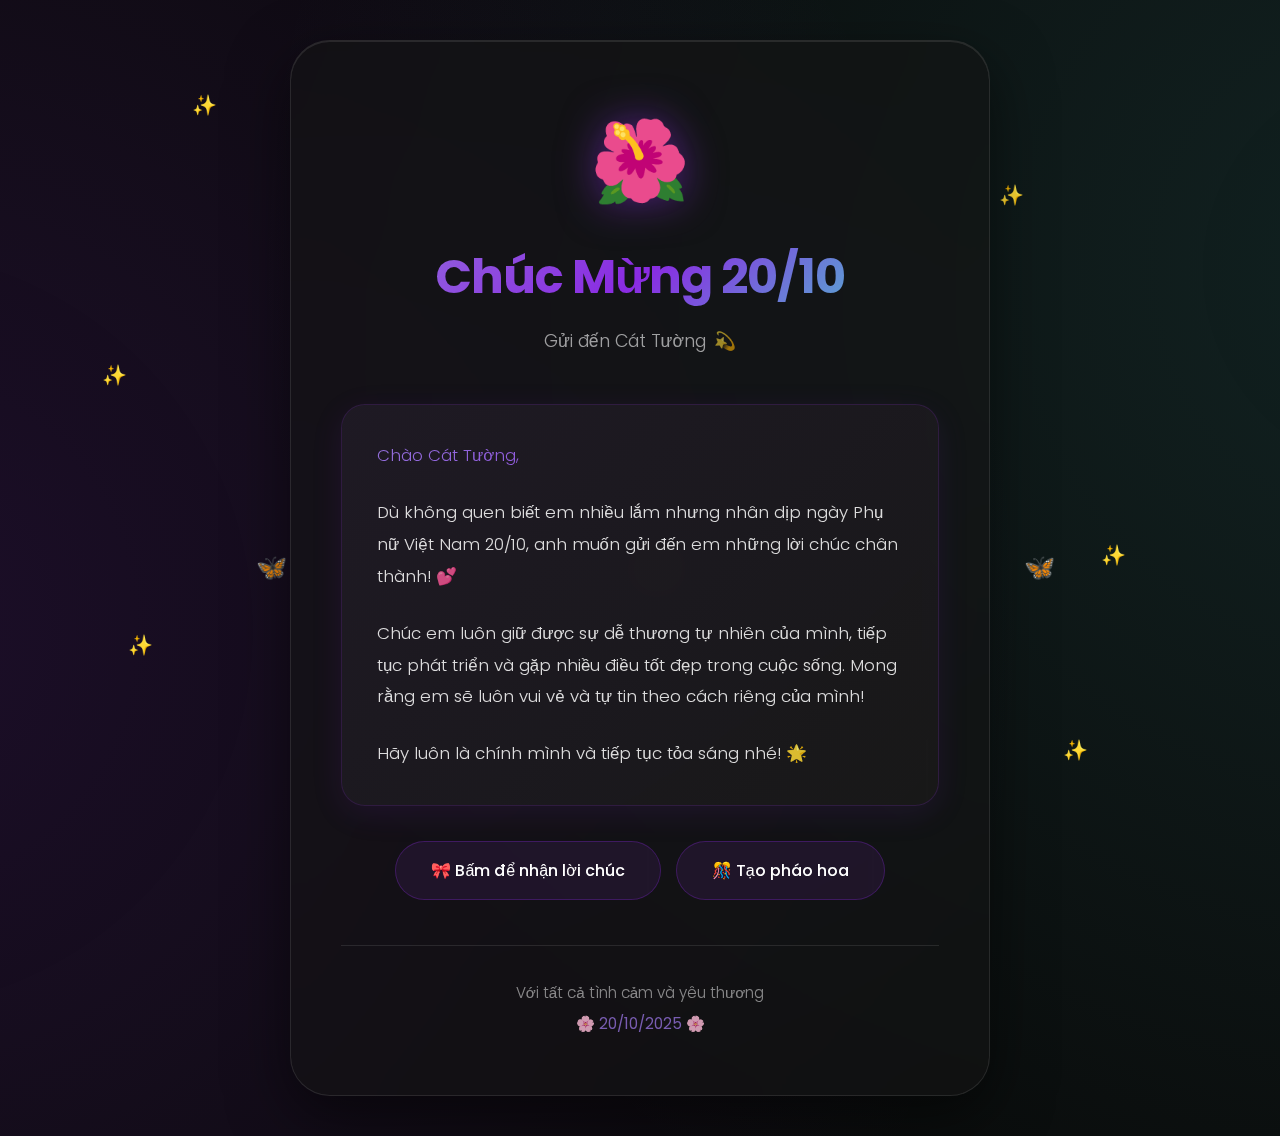
<file: cattuong.html>
<!DOCTYPE html>
<html lang="vi">
<head>
    <meta charset="UTF-8">
    <meta name="viewport" content="width=device-width, initial-scale=1.0">
    <title>Chúc mừng 20/10 - Cát Tường 🌺</title>
    <link rel="preconnect" href="https://fonts.googleapis.com">
    <link rel="preconnect" href="https://fonts.gstatic.com" crossorigin>
    <link href="https://fonts.googleapis.com/css2?family=Poppins:wght@300;400;500;600;700&display=swap" rel="stylesheet">
    <style>
        * {
            margin: 0;
            padding: 0;
            box-sizing: border-box;
        }

        html {
            -ms-overflow-style: none;
            scrollbar-width: none;
        }

        html::-webkit-scrollbar {
            display: none;
        }

        body {
            font-family: 'Poppins', sans-serif;
            background: #0a0a0a;
            min-height: 100vh;
            display: flex;
            justify-content: center;
            align-items: center;
            padding: 40px 20px;
            position: relative;
            overflow-x: hidden;
            -ms-overflow-style: none;
            scrollbar-width: none;
        }

        body::-webkit-scrollbar {
            display: none;
        }

        /* Ambient gradient background with purple/cyan tones */
        body::before {
            content: '';
            position: fixed;
            top: -50%;
            left: -50%;
            width: 200%;
            height: 200%;
            background: radial-gradient(circle at 20% 60%, rgba(138, 43, 226, 0.15) 0%, transparent 50%),
                        radial-gradient(circle at 80% 40%, rgba(72, 209, 204, 0.12) 0%, transparent 50%);
            animation: ambientMove 25s ease-in-out infinite;
            z-index: 0;
        }

        @keyframes ambientMove {
            0%, 100% { transform: translate(0, 0) rotate(0deg); }
            50% { transform: translate(-3%, 3%) rotate(5deg); }
        }

        /* Floating stars/sparkles */
        .star {
            position: fixed;
            font-size: 20px;
            pointer-events: none;
            z-index: 1;
            animation: twinkle 3s ease-in-out infinite;
        }

        @keyframes twinkle {
            0%, 100% { opacity: 0.3; transform: scale(1); }
            50% { opacity: 1; transform: scale(1.2); }
        }

        .container {
            position: relative;
            z-index: 10;
            max-width: 700px;
            width: 100%;
            background: rgba(20, 20, 20, 0.6);
            backdrop-filter: blur(20px);
            border-radius: 40px;
            border: 1px solid rgba(255, 255, 255, 0.1);
            padding: 60px 50px;
            box-shadow: 0 20px 60px rgba(0, 0, 0, 0.5),
                        inset 0 1px 0 rgba(255, 255, 255, 0.1);
            animation: fadeInScale 0.8s ease-out;
        }

        @keyframes fadeInScale {
            from {
                opacity: 0;
                transform: scale(0.95) translateY(20px);
            }
            to {
                opacity: 1;
                transform: scale(1) translateY(0);
            }
        }

        .header {
            text-align: center;
            margin-bottom: 50px;
        }

        .icon {
            font-size: 80px;
            margin-bottom: 20px;
            display: inline-block;
            animation: floatIcon 3s ease-in-out infinite;
            filter: drop-shadow(0 0 20px rgba(138, 43, 226, 0.5));
        }

        @keyframes floatIcon {
            0%, 100% { transform: translateY(0px) rotate(0deg); }
            50% { transform: translateY(-15px) rotate(5deg); }
        }

        h1 {
            font-size: 3em;
            font-weight: 700;
            background: linear-gradient(135deg, #9370db 0%, #8a2be2 50%, #48d1cc 100%);
            -webkit-background-clip: text;
            -webkit-text-fill-color: transparent;
            background-clip: text;
            margin-bottom: 15px;
            letter-spacing: -1px;
        }

        .subtitle {
            color: rgba(255, 255, 255, 0.6);
            font-size: 1.1em;
            font-weight: 300;
            display: flex;
            align-items: center;
            justify-content: center;
            gap: 8px;
        }

        .sparkle {
            display: inline-block;
            animation: sparkleRotate 2s linear infinite;
        }

        @keyframes sparkleRotate {
            from { transform: rotate(0deg) scale(1); }
            50% { transform: rotate(180deg) scale(1.2); }
            to { transform: rotate(360deg) scale(1); }
        }

        .message-card {
            background: rgba(30, 30, 30, 0.5);
            backdrop-filter: blur(10px);
            border-radius: 24px;
            padding: 35px;
            margin: 30px 0;
            border: 1px solid rgba(138, 43, 226, 0.2);
            box-shadow: 0 8px 32px rgba(138, 43, 226, 0.1);
            position: relative;
            overflow: hidden;
        }

        .message-card::before {
            content: '';
            position: absolute;
            top: 0;
            left: 0;
            width: 100%;
            height: 100%;
            background: linear-gradient(135deg, rgba(138, 43, 226, 0.05) 0%, transparent 100%);
            pointer-events: none;
        }

        .message-card p {
            color: rgba(255, 255, 255, 0.85);
            line-height: 1.9;
            font-size: 1.05em;
            font-weight: 300;
            position: relative;
        }

        .greeting {
            font-weight: 500;
            background: linear-gradient(135deg, #9370db, #8a2be2);
            -webkit-background-clip: text;
            -webkit-text-fill-color: transparent;
            background-clip: text;
        }

        .button-group {
            display: flex;
            gap: 15px;
            justify-content: center;
            flex-wrap: wrap;
            margin: 35px 0;
        }

        .glass-button {
            position: relative;
            background: rgba(138, 43, 226, 0.1);
            backdrop-filter: blur(10px);
            border: 1px solid rgba(138, 43, 226, 0.3);
            color: #fff;
            padding: 16px 35px;
            font-size: 1em;
            font-weight: 500;
            border-radius: 50px;
            cursor: pointer;
            transition: all 0.3s cubic-bezier(0.4, 0, 0.2, 1);
            overflow: hidden;
            font-family: 'Poppins', sans-serif;
        }

        .glass-button::before {
            content: '';
            position: absolute;
            top: 50%;
            left: 50%;
            width: 0;
            height: 0;
            background: radial-gradient(circle, rgba(138, 43, 226, 0.3) 0%, transparent 70%);
            transform: translate(-50%, -50%);
            transition: width 0.6s, height 0.6s;
            border-radius: 50%;
        }

        .glass-button:hover {
            transform: translateY(-3px);
            box-shadow: 0 10px 30px rgba(138, 43, 226, 0.3);
            border-color: rgba(138, 43, 226, 0.5);
            background: rgba(138, 43, 226, 0.15);
        }

        .glass-button:hover::before {
            width: 300px;
            height: 300px;
        }

        .glass-button:active {
            transform: translateY(-1px);
        }

        .hidden-card {
            display: none;
            background: rgba(72, 209, 204, 0.1);
            backdrop-filter: blur(10px);
            border: 1px solid rgba(72, 209, 204, 0.3);
            border-radius: 20px;
            padding: 30px;
            margin: 25px 0;
            animation: revealCard 0.5s ease-out;
            color: rgba(255, 255, 255, 0.9);
            font-weight: 400;
            line-height: 1.8;
            box-shadow: 0 8px 32px rgba(72, 209, 204, 0.2);
        }

        @keyframes revealCard {
            from {
                opacity: 0;
                transform: translateY(20px) scale(0.95);
            }
            to {
                opacity: 1;
                transform: translateY(0) scale(1);
            }
        }

        .signature {
            text-align: center;
            margin-top: 45px;
            padding-top: 35px;
            border-top: 1px solid rgba(255, 255, 255, 0.1);
            color: rgba(255, 255, 255, 0.5);
            font-size: 0.95em;
            font-weight: 300;
        }

        .date {
            color: rgba(147, 112, 219, 0.8);
            font-weight: 400;
            margin-top: 8px;
        }

        /* Confetti animation */
        .confetti-item {
            position: fixed;
            pointer-events: none;
            z-index: 1000;
            animation: confettiFall 4s linear forwards;
        }

        @keyframes confettiFall {
            to {
                transform: translateY(100vh) rotate(720deg);
                opacity: 0;
            }
        }

        /* Butterfly flutter */
        .butterfly {
            position: fixed;
            font-size: 25px;
            pointer-events: none;
            z-index: 1;
            animation: flutter 15s ease-in-out infinite;
        }

        @keyframes flutter {
            0%, 100% {
                transform: translate(0, 0) rotate(0deg);
                opacity: 0;
            }
            10%, 90% {
                opacity: 0.6;
            }
            50% {
                transform: translate(100px, -50px) rotate(180deg);
            }
        }

        @media (max-width: 768px) {
            .container {
                padding: 40px 30px;
            }

            h1 {
                font-size: 2.2em;
            }

            .icon {
                font-size: 60px;
            }
        }
    </style>
</head>
<body>
    <div class="container">
        <div class="header">
            <div class="icon">🌺</div>
            <h1>Chúc Mừng 20/10</h1>
            <div class="subtitle">
                Gửi đến Cát Tường <span class="sparkle">💫</span>
            </div>
        </div>

        <div class="message-card">
            <p class="greeting">Chào Cát Tường,</p>
            <br>
            <p>Dù không quen biết em nhiều lắm nhưng nhân dịp ngày Phụ nữ Việt Nam 20/10, anh muốn gửi đến em những lời chúc chân thành! 💕</p>
            <br>
            <p>Chúc em luôn giữ được sự dễ thương tự nhiên của mình, tiếp tục phát triển và gặp nhiều điều tốt đẹp trong cuộc sống. Mong rằng em sẽ luôn vui vẻ và tự tin theo cách riêng của mình!</p>
            <br>
            <p>Hãy luôn là chính mình và tiếp tục tỏa sáng nhé! 🌟</p>
        </div>

        <div class="button-group">
            <button class="glass-button" onclick="revealMessage()">
                🎀 Bấm để nhận lời chúc
            </button>
            <button class="glass-button" onclick="createConfetti()">
                🎊 Tạo pháo hoa
            </button>
        </div>

        <div id="hiddenMessage" class="hidden-card">
            💝 Và hơn hết, chúc em ngoài đạt được giải mong muốn trong cuộc thi HSGQG Tiếng Anh còn đậu được vào trường đại học mình mong muốn 🌈
        </div>

        <div class="signature">
            Với tất cả tình cảm và yêu thương
            <div class="date">🌸 20/10/2025 🌸</div>
        </div>
    </div>

    <script>
        // Create twinkling stars
        function createStars() {
            const starPositions = [
                { top: '10%', left: '15%', delay: 0 },
                { top: '20%', right: '20%', delay: 0.5 },
                { top: '70%', left: '10%', delay: 1 },
                { bottom: '15%', right: '15%', delay: 1.5 },
                { top: '40%', left: '8%', delay: 2 },
                { top: '60%', right: '12%', delay: 2.5 }
            ];

            starPositions.forEach(pos => {
                const star = document.createElement('div');
                star.className = 'star';
                star.textContent = '✨';
                Object.assign(star.style, pos);
                star.style.animationDelay = pos.delay + 's';
                document.body.appendChild(star);
            });
        }

        // Create butterflies
        function createButterflies() {
            const butterflies = ['🦋', '🦋', '🦋'];
            butterflies.forEach((butterfly, i) => {
                const elem = document.createElement('div');
                elem.className = 'butterfly';
                elem.textContent = butterfly;
                elem.style.left = (20 + i * 30) + '%';
                elem.style.animationDelay = (i * 5) + 's';
                document.body.appendChild(elem);
            });
        }

        function revealMessage() {
            const message = document.getElementById('hiddenMessage');
            if (message.style.display === 'none' || message.style.display === '') {
                message.style.display = 'block';
            } else {
                message.style.display = 'none';
            }
        }

        function createConfetti() {
            const items = ['🎉', '🎊', '✨', '💖', '💝', '🌟', '⭐', '🌈', '🦋', '🌺', '🌸', '💐'];
            const colors = ['#9370db', '#8a2be2', '#48d1cc', '#ff69b4', '#ffd700'];
            
            for (let i = 0; i < 50; i++) {
                setTimeout(() => {
                    const confetti = document.createElement('div');
                    confetti.className = 'confetti-item';
                    
                    if (Math.random() > 0.6) {
                        confetti.textContent = items[Math.floor(Math.random() * items.length)];
                        confetti.style.fontSize = (Math.random() * 15 + 20) + 'px';
                    } else {
                        confetti.style.width = '8px';
                        confetti.style.height = '8px';
                        confetti.style.background = colors[Math.floor(Math.random() * colors.length)];
                        confetti.style.borderRadius = '50%';
                    }
                    
                    confetti.style.left = Math.random() * 100 + 'vw';
                    confetti.style.top = '-50px';
                    
                    document.body.appendChild(confetti);
                    
                    setTimeout(() => confetti.remove(), 4000);
                }, i * 80);
            }
        }

        createStars();
        createButterflies();
    </script>
</body>
</html>
</file>
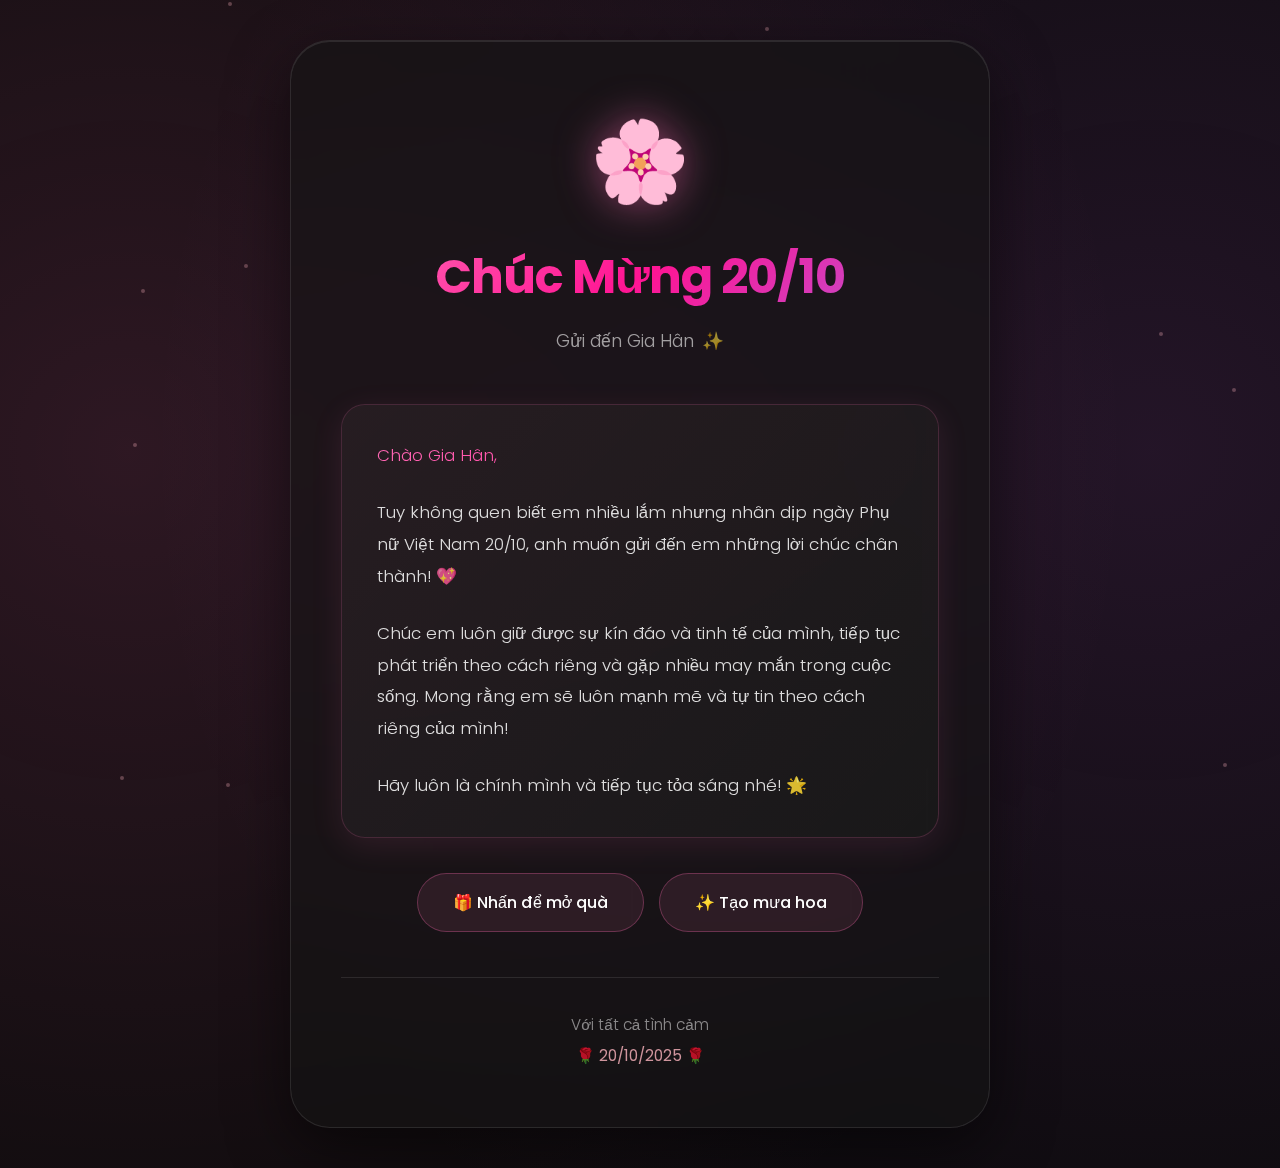
<file: giahan.html>
<!DOCTYPE html>
<html lang="vi">
<head>
    <meta charset="UTF-8">
    <meta name="viewport" content="width=device-width, initial-scale=1.0">
    <title>Chúc mừng 20/10 - Gia Hân 🌸</title>
    <link rel="preconnect" href="https://fonts.googleapis.com">
    <link rel="preconnect" href="https://fonts.gstatic.com" crossorigin>
    <link href="https://fonts.googleapis.com/css2?family=Poppins:wght@300;400;500;600;700&display=swap" rel="stylesheet">
    <style>
        * {
            margin: 0;
            padding: 0;
            box-sizing: border-box;
        }

        html {
            -ms-overflow-style: none;
            scrollbar-width: none;
        }

        html::-webkit-scrollbar {
            display: none;
        }

        body {
            font-family: 'Poppins', sans-serif;
            background: #0a0a0a;
            min-height: 100vh;
            display: flex;
            justify-content: center;
            align-items: center;
            padding: 40px 20px;
            position: relative;
            overflow-x: hidden;
            -ms-overflow-style: none;
            scrollbar-width: none;
        }

        body::-webkit-scrollbar {
            display: none;
        }

        /* Ambient gradient background */
        body::before {
            content: '';
            position: fixed;
            top: -50%;
            left: -50%;
            width: 200%;
            height: 200%;
            background: radial-gradient(circle at 30% 50%, rgba(255, 105, 180, 0.15) 0%, transparent 50%),
                        radial-gradient(circle at 70% 50%, rgba(186, 85, 211, 0.15) 0%, transparent 50%);
            animation: ambientMove 20s ease-in-out infinite;
            z-index: 0;
        }

        @keyframes ambientMove {
            0%, 100% { transform: translate(0, 0); }
            50% { transform: translate(-5%, 5%); }
        }

        /* Floating particles */
        .particle {
            position: fixed;
            width: 4px;
            height: 4px;
            background: rgba(255, 182, 193, 0.3);
            border-radius: 50%;
            pointer-events: none;
            z-index: 1;
        }

        .container {
            position: relative;
            z-index: 10;
            max-width: 700px;
            width: 100%;
            background: rgba(20, 20, 20, 0.6);
            backdrop-filter: blur(20px);
            border-radius: 40px;
            border: 1px solid rgba(255, 255, 255, 0.1);
            padding: 60px 50px;
            box-shadow: 0 20px 60px rgba(0, 0, 0, 0.5),
                        inset 0 1px 0 rgba(255, 255, 255, 0.1);
            animation: fadeInScale 0.8s ease-out;
        }

        @keyframes fadeInScale {
            from {
                opacity: 0;
                transform: scale(0.95) translateY(20px);
            }
            to {
                opacity: 1;
                transform: scale(1) translateY(0);
            }
        }

        .header {
            text-align: center;
            margin-bottom: 50px;
        }

        .icon {
            font-size: 80px;
            margin-bottom: 20px;
            display: inline-block;
            animation: floatIcon 3s ease-in-out infinite;
            filter: drop-shadow(0 0 20px rgba(255, 105, 180, 0.5));
        }

        @keyframes floatIcon {
            0%, 100% { transform: translateY(0px); }
            50% { transform: translateY(-15px); }
        }

        h1 {
            font-size: 3em;
            font-weight: 700;
            background: linear-gradient(135deg, #ff69b4 0%, #ff1493 50%, #ba55d3 100%);
            -webkit-background-clip: text;
            -webkit-text-fill-color: transparent;
            background-clip: text;
            margin-bottom: 15px;
            letter-spacing: -1px;
        }

        .subtitle {
            color: rgba(255, 255, 255, 0.6);
            font-size: 1.1em;
            font-weight: 300;
            display: flex;
            align-items: center;
            justify-content: center;
            gap: 8px;
        }

        .sparkle {
            display: inline-block;
            animation: sparkleRotate 2s linear infinite;
        }

        @keyframes sparkleRotate {
            from { transform: rotate(0deg); }
            to { transform: rotate(360deg); }
        }

        .message-card {
            background: rgba(30, 30, 30, 0.5);
            backdrop-filter: blur(10px);
            border-radius: 24px;
            padding: 35px;
            margin: 30px 0;
            border: 1px solid rgba(255, 105, 180, 0.2);
            box-shadow: 0 8px 32px rgba(255, 105, 180, 0.1);
            position: relative;
            overflow: hidden;
        }

        .message-card::before {
            content: '';
            position: absolute;
            top: 0;
            left: 0;
            width: 100%;
            height: 100%;
            background: linear-gradient(135deg, rgba(255, 105, 180, 0.05) 0%, transparent 100%);
            pointer-events: none;
        }

        .message-card p {
            color: rgba(255, 255, 255, 0.85);
            line-height: 1.9;
            font-size: 1.05em;
            font-weight: 300;
            position: relative;
        }

        .greeting {
            font-weight: 500;
            background: linear-gradient(135deg, #ff69b4, #ff1493);
            -webkit-background-clip: text;
            -webkit-text-fill-color: transparent;
            background-clip: text;
        }

        .button-group {
            display: flex;
            gap: 15px;
            justify-content: center;
            flex-wrap: wrap;
            margin: 35px 0;
        }

        .glass-button {
            position: relative;
            background: rgba(255, 105, 180, 0.1);
            backdrop-filter: blur(10px);
            border: 1px solid rgba(255, 105, 180, 0.3);
            color: #fff;
            padding: 16px 35px;
            font-size: 1em;
            font-weight: 500;
            border-radius: 50px;
            cursor: pointer;
            transition: all 0.3s cubic-bezier(0.4, 0, 0.2, 1);
            overflow: hidden;
            font-family: 'Poppins', sans-serif;
        }

        .glass-button::before {
            content: '';
            position: absolute;
            top: 50%;
            left: 50%;
            width: 0;
            height: 0;
            background: radial-gradient(circle, rgba(255, 105, 180, 0.3) 0%, transparent 70%);
            transform: translate(-50%, -50%);
            transition: width 0.6s, height 0.6s;
            border-radius: 50%;
        }

        .glass-button:hover {
            transform: translateY(-3px);
            box-shadow: 0 10px 30px rgba(255, 105, 180, 0.3);
            border-color: rgba(255, 105, 180, 0.5);
            background: rgba(255, 105, 180, 0.15);
        }

        .glass-button:hover::before {
            width: 300px;
            height: 300px;
        }

        .glass-button:active {
            transform: translateY(-1px);
        }

        .hidden-card {
            display: none;
            background: rgba(186, 85, 211, 0.1);
            backdrop-filter: blur(10px);
            border: 1px solid rgba(186, 85, 211, 0.3);
            border-radius: 20px;
            padding: 30px;
            margin: 25px 0;
            animation: revealCard 0.5s ease-out;
            color: rgba(255, 255, 255, 0.9);
            font-weight: 400;
            line-height: 1.8;
            box-shadow: 0 8px 32px rgba(186, 85, 211, 0.2);
        }

        @keyframes revealCard {
            from {
                opacity: 0;
                transform: translateY(20px);
            }
            to {
                opacity: 1;
                transform: translateY(0);
            }
        }

        .signature {
            text-align: center;
            margin-top: 45px;
            padding-top: 35px;
            border-top: 1px solid rgba(255, 255, 255, 0.1);
            color: rgba(255, 255, 255, 0.5);
            font-size: 0.95em;
            font-weight: 300;
        }

        .date {
            color: rgba(255, 182, 193, 0.8);
            font-weight: 400;
            margin-top: 8px;
        }

        /* Animation effects */
        .emoji-rain-item {
            position: fixed;
            pointer-events: none;
            z-index: 1000;
            font-size: 30px;
            animation: fallDown 4s linear forwards;
        }

        @keyframes fallDown {
            to {
                transform: translateY(100vh) rotate(360deg);
                opacity: 0;
            }
        }

        @media (max-width: 768px) {
            .container {
                padding: 40px 30px;
            }

            h1 {
                font-size: 2.2em;
            }

            .icon {
                font-size: 60px;
            }
        }
    </style>
</head>
<body>
    <div class="container">
        <div class="header">
            <div class="icon">🌸</div>
            <h1>Chúc Mừng 20/10</h1>
            <div class="subtitle">
                Gửi đến Gia Hân <span class="sparkle">✨</span>
            </div>
        </div>

        <div class="message-card">
            <p class="greeting">Chào Gia Hân,</p>
            <br>
            <p>Tuy không quen biết em nhiều lắm nhưng nhân dịp ngày Phụ nữ Việt Nam 20/10, anh muốn gửi đến em những lời chúc chân thành! 💖</p>
            <br>
            <p>Chúc em luôn giữ được sự kín đáo và tinh tế của mình, tiếp tục phát triển theo cách riêng và gặp nhiều may mắn trong cuộc sống. Mong rằng em sẽ luôn mạnh mẽ và tự tin theo cách riêng của mình!</p>
            <br>
            <p>Hãy luôn là chính mình và tiếp tục tỏa sáng nhé! 🌟</p>
        </div>

        <div class="button-group">
            <button class="glass-button" onclick="revealMessage()">
                🎁 Nhấn để mở quà
            </button>
            <button class="glass-button" onclick="createFlowerRain()">
                ✨ Tạo mưa hoa
            </button>
        </div>

        <div id="hiddenMessage" class="hidden-card">
            🎉 Đặc biệt hơn nữa, chúc em sẽ đạt được kết quả học tập mình mong muốn trong cuộc thi HSGQG nha 💝
        </div>

        <div class="signature">
            Với tất cả tình cảm
            <div class="date">🌹 20/10/2025 🌹</div>
        </div>
    </div>

    <script>
        // Create floating particles
        function createParticles() {
            for (let i = 0; i < 20; i++) {
                const particle = document.createElement('div');
                particle.className = 'particle';
                particle.style.left = Math.random() * 100 + 'vw';
                particle.style.top = Math.random() * 100 + 'vh';
                particle.style.animation = `float ${5 + Math.random() * 5}s ease-in-out infinite`;
                particle.style.animationDelay = Math.random() * 5 + 's';
                document.body.appendChild(particle);
            }
        }

        const style = document.createElement('style');
        style.textContent = `
            @keyframes float {
                0%, 100% {
                    transform: translate(0, 0);
                    opacity: 0;
                }
                10%, 90% {
                    opacity: 1;
                }
                50% {
                    transform: translate(${Math.random() * 100 - 50}px, ${Math.random() * 100 - 50}px);
                }
            }
        `;
        document.head.appendChild(style);

        function revealMessage() {
            const message = document.getElementById('hiddenMessage');
            if (message.style.display === 'none' || message.style.display === '') {
                message.style.display = 'block';
            } else {
                message.style.display = 'none';
            }
        }

        function createFlowerRain() {
            const flowers = ['🌸', '🌺', '🌹', '💐', '🌻', '🌷', '💝', '💖', '✨', '🎀', '💕', '🦋'];
            
            for (let i = 0; i < 40; i++) {
                setTimeout(() => {
                    const flower = document.createElement('div');
                    flower.className = 'emoji-rain-item';
                    flower.textContent = flowers[Math.floor(Math.random() * flowers.length)];
                    flower.style.left = Math.random() * 100 + 'vw';
                    flower.style.fontSize = (Math.random() * 20 + 20) + 'px';
                    
                    document.body.appendChild(flower);
                    
                    setTimeout(() => flower.remove(), 4000);
                }, i * 100);
            }
        }

        createParticles();
    </script>
</body>
</html>
</file>
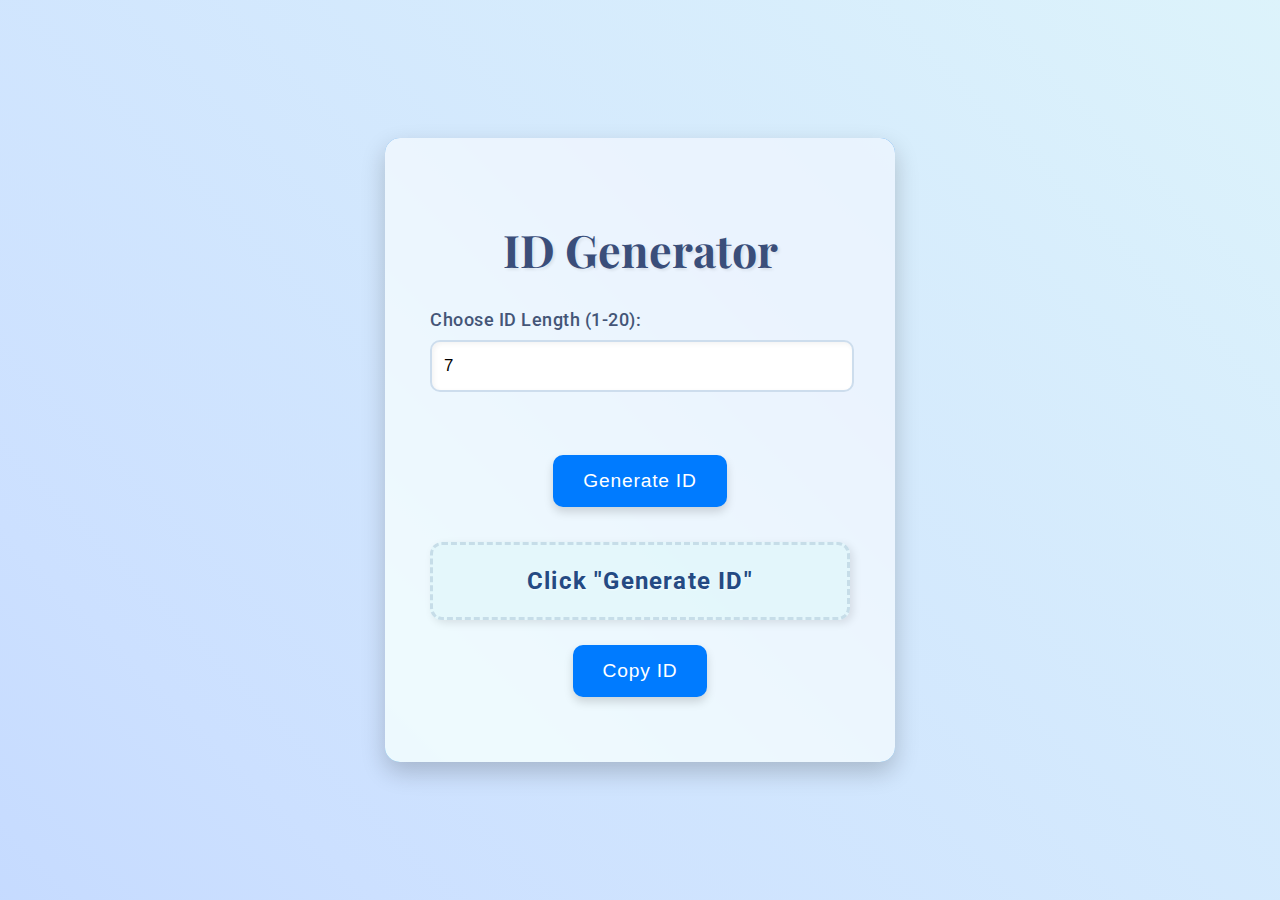
<file: rng.html>
<!DOCTYPE html>

<html>

<head>

<title>Random ID Generator</title>

<link rel="stylesheet" href="https://fonts.googleapis.com/css2?family=Playfair+Display:wght@400;700&family=Roboto:wght@400;500&display=swap">

<style>

  body {

    font-family: 'Roboto', sans-serif;

    margin: 0;

    padding: 0;

    display: flex;

    justify-content: center;

    align-items: center;

    min-height: 100vh;

    background: linear-gradient(45deg, #a7c2ff, #cce0ff, #e0f7fa, #f8f0ec); /* Gradient colors */

    background-size: 300% 300%; /* Make gradient larger than viewport */

    animation: gradientAnimation 15s ease infinite; /* Animated gradient */

  }



  @keyframes gradientAnimation {

    0% {

      background-position: 0% 50%;

    }

    50% {

      background-position: 100% 50%;

    }

    100% {

      background-position: 0% 50%;

    }

  }





  .container {

    background-color: rgba(255, 255, 255, 0.9); /* Slightly transparent white container */

    padding: 45px; /* Increased padding */

    border-radius: 15px; /* More rounded corners */

    box-shadow: 0 10px 25px rgba(0,0,0,0.2); /* Enhanced shadow */

    text-align: center;

    width: 420px; /* Slightly wider container */

    position: relative; /* For pseudo-element border */

    overflow: hidden; /* Clip pseudo-element */

  }



  /* Decorative border using pseudo-element */

  .container::before {

    content: '';

    position: absolute;

    top: -3px;

    left: -3px;

    right: -3px;

    bottom: -3px;

    background: linear-gradient(45deg, #007BFF, #56CCF2, #2F80ED, #00A3FF); /* Border gradient */

    z-index: -1;

    border-radius: inherit; /* Match container's border-radius */

    animation: borderAnimation 6s linear infinite; /* Animate border gradient */

    background-size: 200% 200%;

  }



  @keyframes borderAnimation {

    0% {

      background-position: 0% 0%;

    }

    100% {

      background-position: 100% 100%;

    }

  }





  h2 {

    font-family: 'Playfair Display', serif;

    color: #3a4e7a; /* Deeper heading color */

    margin-bottom: 30px; /* Increased bottom margin */

    font-size: 2.8em; /* Slightly larger heading */

    text-shadow: 2px 2px 3px rgba(0,0,0,0.08); /* Subtle text shadow */

  }

  .input-group {

    margin-bottom: 25px; /* Increased input group margin */

  }

  .input-group label {

    display: block;

    margin-bottom: 10px; /* Increased label margin */

    font-weight: 500;

    color: #445577; /* Darker label color */

    font-size: 1.15em; /* Slightly larger label */

    text-align: left;

    letter-spacing: 0.5px; /* Slight letter spacing */

  }

  .input-group input[type="number"] {

    width: calc(100% - 24px); /* Adjust for increased padding */

    padding: 14px 12px; /* Increased input padding */

    border: 2px solid #cddded; /* Lighter border */

    border-radius: 10px; /* More rounded input */

    font-size: 1.05em;

    transition: border-color 0.3s ease, box-shadow 0.3s ease; /* Smooth transitions */

    box-shadow: 2px 2px 5px rgba(0,0,0,0.05) inset; /* Subtle inner shadow */

  }

  .input-group input[type="number"]:focus {

    border-color: #0088ff; /* Brighter focus border */

    outline: none;

    box-shadow: 0 0 0 3px rgba(0,136,255,0.2); /* More prominent focus shadow */

  }

  button {

    padding: 15px 30px; /* Increased button padding */

    background-color: #007BFF;

    color: white;

    border: none;

    border-radius: 10px; /* More rounded button */

    cursor: pointer;

    font-size: 1.2em; /* Slightly larger button font */

    transition: background-color 0.3s ease, transform 0.2s ease, box-shadow 0.3s ease;

    box-shadow: 0 5px 10px rgba(0,0,0,0.15); /* More pronounced button shadow */

    letter-spacing: 0.8px; /* Button letter spacing */

  }

  button:hover {

    background-color: #0056b3;

    transform: scale(1.06); /* Slightly more scale on hover */

    box-shadow: 0 6px 12px rgba(0,0,0,0.2); /* Increased hover shadow */

  }

  button:active {

    transform: scale(0.97);

    box-shadow: 0 3px 6px rgba(0,0,0,0.15); /* Reduced shadow on active */

  }

  #randomIdDisplay {

    margin-top: 35px; /* Increased display margin */

    padding: 22px; /* Increased display padding */

    background-color: rgba(224, 247, 250, 0.7); /* Semi-transparent light blue */

    border: 3px dashed rgba(192, 214, 228, 0.8); /* More prominent dashed border */

    border-radius: 12px; /* More rounded display */

    text-align: center;

    font-size: 1.5em; /* Larger ID font */

    font-weight: bold;

    color: #244a83; /* Even darker blue text */

    word-wrap: break-word;

    letter-spacing: 1.2px; /* More letter spacing */

    text-shadow: 1px 1px 2px rgba(255,255,255,0.6); /* Light text shadow */

    transition: background-color 0.5s ease, box-shadow 0.3s ease; /* Smooth transitions */

    box-shadow: 3px 3px 8px rgba(0,0,0,0.1); /* Display shadow */

  }

  #randomIdDisplay.highlight {

    background-color: rgba(176, 224, 230, 0.8); /* Slightly different highlight color */

    box-shadow: 4px 4px 10px rgba(0,0,0,0.15); /* Highlight shadow */

  }





  #copyButton {

    margin-top: 25px; /* Increased copy button margin */

  }

  #message {

    margin-top: 20px; /* Increased message margin */

    font-size: 1.05em;

    color: #1e8449; /* Richer green success color */

    text-align: center;

    opacity: 0;

    transition: opacity 0.5s ease, color 0.3s ease; /* Color transition for message */

    font-weight: 500; /* Slightly bolder message text */

  }

  #message.show {

    opacity: 1;

  }

  #error-message {

    margin-top: 20px; /* Increased error message margin */

    font-size: 1.05em;

    color: #c23b22; /* Richer red error color */

    text-align: center;

    min-height: 1.1em; /* Ensure space */

    font-weight: 500; /* Slightly bolder error text */

  }



</style>

</head>

<body>



<div class="container">

  <h2>ID Generator</h2>



  <div class="input-group">

    <label for="idLength">Choose ID Length (1-20):</label>

    <input type="number" id="idLength" value="7" min="1" max="20">

    <div id="error-message"></div>

  </div>



  <button onclick="generateAndDisplayId()">Generate ID</button>



  <div id="randomIdDisplay">

      <span id="randomId">Click "Generate ID"</span>

  </div>



  <button id="copyButton" onclick="copyToClipboard()" disabled>Copy ID</button>

  <div id="message"></div>



</div>



<script>

function generateRandomId(length) {

  const characters = 'ABCDEFGHIJKLMNOPQRSTUVWXYZ0123456789';

  let randomId = '';

  for (let i = 0; i < length; i++) {

    const randomIndex = Math.floor(Math.random() * characters.length);

    randomId += characters.charAt(randomIndex);

  }

  return randomId;

}



function generateAndDisplayId() {

  const idLengthInput = document.getElementById('idLength');

  const idLength = parseInt(idLengthInput.value);

  const errorMessageDiv = document.getElementById('error-message');



  if (isNaN(idLength) || idLength < 1 || idLength > 20) {

    errorMessageDiv.textContent = "Please enter a valid length between 1 and 20.";

    return;

  } else {

    errorMessageDiv.textContent = ""; // Clear any previous error message

  }





  const generatedId = generateRandomId(idLength);

  const randomIdSpan = document.getElementById('randomId');

  randomIdSpan.textContent = generatedId;



  const displayArea = document.getElementById('randomIdDisplay');

  displayArea.classList.add('highlight'); // Add highlight class

  displayArea.addEventListener('animationend', () => { // Listen for animation end

      displayArea.classList.remove('highlight'); // Remove class after animation

  }, { once: true }); // Only listen once



  document.getElementById('copyButton').disabled = false; // Enable copy button

  document.getElementById('message').textContent = ""; // Clear any previous message

  document.getElementById('message').classList.remove('show'); // Hide message if visible

}



function copyToClipboard() {

  const idToCopy = document.getElementById('randomId').textContent;

  navigator.clipboard.writeText(idToCopy).then(() => {

    const messageDiv = document.getElementById('message');

    messageDiv.textContent = 'Stylish ID copied to clipboard!';

    messageDiv.classList.add('show'); // Show success message

    setTimeout(() => { // Hide message after a delay

        messageDiv.classList.remove('show');

    }, 3000); // Message disappears after 3 seconds



  })

  .catch(err => {

    console.error('Could not copy text: ', err);

    const messageDiv = document.getElementById('message');

    messageDiv.textContent = 'Copy failed. Please try again.';

    messageDiv.classList.add('show'); // Show error message

    setTimeout(() => { // Hide message after a delay

        messageDiv.classList.remove('show');

    }, 3000); // Message disappears after 3 seconds

  });

}



</script>



</body>

</html>
</file>
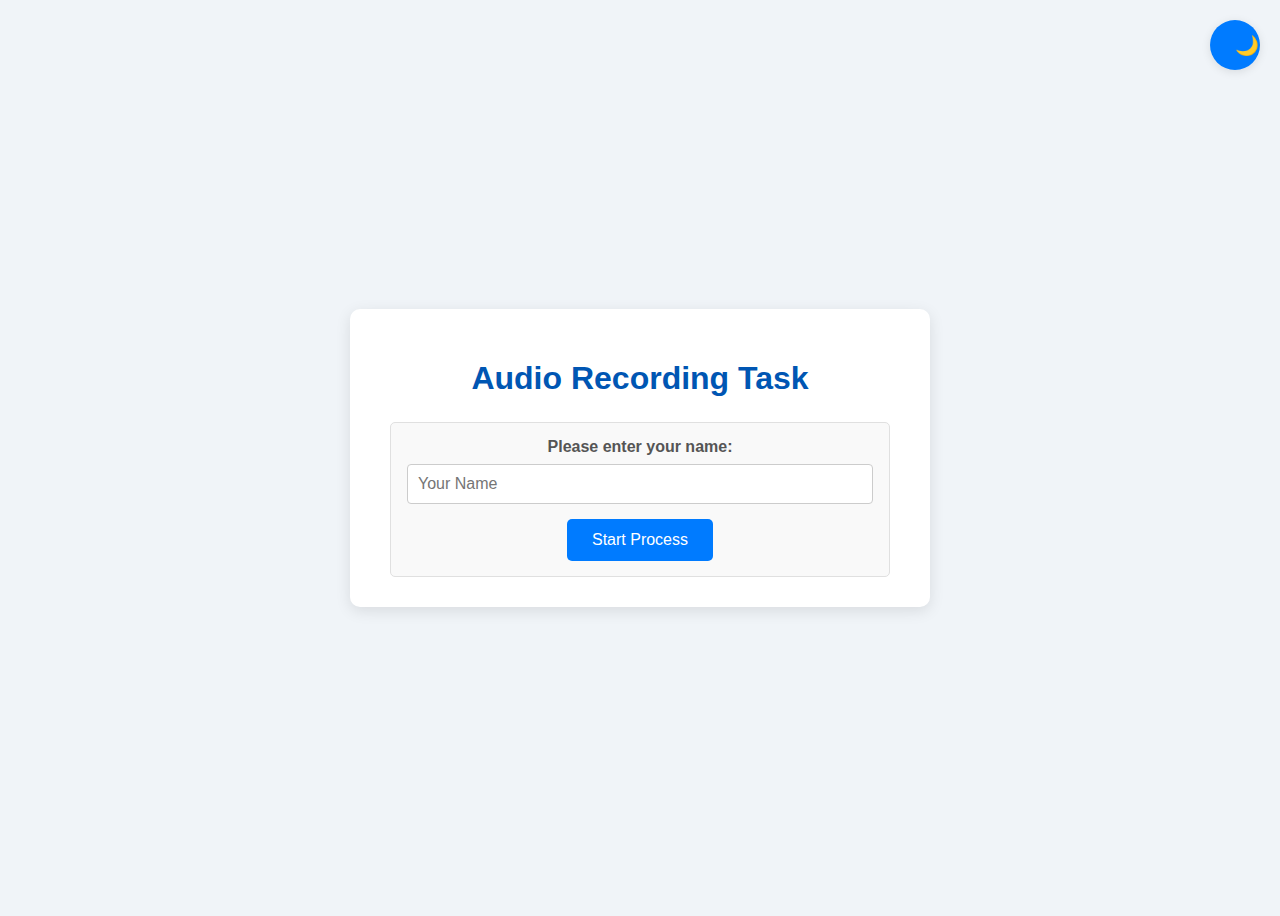
<file: speaking.html>
<!DOCTYPE html>
<html lang="en">
<head>
    <meta charset="UTF-8">
    <meta name="viewport" content="width=device-width, initial-scale=1.0">
    <title>Audio Recorder</title>
    
    <style>
        :root {
            --bg-color: #f0f4f8;
            --text-color: #333;
            --container-bg: #ffffff;
            --container-shadow: rgba(0, 0, 0, 0.1);
            --section-bg: #f9f9f9;
            --section-border: #e0e0e0;
            --button-bg: #007bff;
            --button-hover: #0056b3;
            --button-disabled: #cccccc;
            --download-bg: #28a745;
            --download-hover: #218838;
            --recording-color: #d9534f;
            --error-color: #dc3545;
            --input-border: #ccc;
            --input-bg: #ffffff;
            --label-color: #555;
            --header-color: #0056b3;
            --link-color: #007bff;
            --link-hover: #0056b3;
        }

        body.dark-mode {
            --bg-color: #1a1d21;
            --text-color: #e0e5eb;
            --container-bg: #282c34;
            --container-shadow: rgba(0, 0, 0, 0.3);
            --section-bg: #31363f;
            --section-border: #404853;
            --button-bg: #7ab8c5;
            --button-hover: #a0d2db;
            --button-disabled: #4a5462;
            --download-bg: #28a745;
            --download-hover: #218838;
            --recording-color: #ff6b6b;
            --error-color: #ff7878;
            --input-border: #4a5462;
            --input-bg: #31363f;
            --label-color: #c0c5ce;
            --header-color: #7ab8c5;
            --link-color: #7ab8c5;
            --link-hover: #a0d2db;
        }

        body {
            font-family: sans-serif;
            background-color: var(--bg-color);
            color: var(--text-color);
            display: flex;
            justify-content: center;
            align-items: center;
            min-height: 100vh;
            text-align: center;
            padding: 20px;
            box-sizing: border-box;
            transition: background-color 0.3s ease, color 0.3s ease;
        }

        .container {
            background-color: var(--container-bg);
            padding: 30px 40px;
            border-radius: 10px;
            box-shadow: 0 4px 15px var(--container-shadow);
            width: 100%;
            max-width: 500px;
            transition: background-color 0.3s ease, box-shadow 0.3s ease;
        }

        h1 {
            color: var(--header-color);
            margin-bottom: 25px;
            transition: color 0.3s ease;
        }

        /* Sections for controlling visibility */
        #name-section,
        #wait-section,
        #record-section,
        #download-section,
        #error-section {
            margin-top: 20px;
            padding: 15px;
            border: 1px solid var(--section-border);
            border-radius: 5px;
            background-color: var(--section-bg);
            transition: background-color 0.3s ease, border-color 0.3s ease;
        }

        /* Initially hide sections */
        #wait-section,
        #record-section,
        #download-section,
        #error-section {
            display: none;
        }

        label {
            display: block;
            margin-bottom: 8px;
            font-weight: bold;
            color: var(--label-color);
            transition: color 0.3s ease;
        }

        input[type="text"] {
            padding: 10px;
            border: 1px solid var(--input-border);
            border-radius: 4px;
            width: calc(100% - 24px); /* Account for padding */
            margin-bottom: 15px;
            font-size: 1rem;
            background-color: var(--input-bg);
            color: var(--text-color);
            transition: background-color 0.3s ease, border-color 0.3s ease, color 0.3s ease;
        }

        button {
            background-color: var(--button-bg);
            color: white;
            padding: 12px 25px;
            border: none;
            border-radius: 5px;
            cursor: pointer;
            font-size: 1rem;
            transition: background-color 0.3s ease;
        }

        button:hover {
            background-color: var(--button-hover);
        }

        button:disabled {
            background-color: var(--button-disabled);
            cursor: not-allowed;
        }

        #random-number-display,
        #wait-timer-display,
        #record-timer-display,
        #status-message {
            font-size: 1.1rem;
            margin-top: 10px;
            color: var(--header-color);
            font-weight: bold;
            transition: color 0.3s ease;
        }

        #status-message.recording {
             color: var(--recording-color); /* Red for recording */
             animation: blink 1s linear infinite;
        }

        @keyframes blink {
            0% { opacity: 1; }
            50% { opacity: 0.5; }
            100% { opacity: 1; }
        }

        #download-link {
            display: block; /* Make it block for better spacing */
            margin-top: 15px;
            padding: 10px 20px;
            background-color: var(--download-bg);
            color: white;
            text-decoration: none;
            border-radius: 5px;
            font-weight: bold;
            transition: background-color 0.3s ease;
        }

        #download-link:hover {
            background-color: var(--download-hover);
        }

        #error-message {
            color: var(--error-color);
            font-weight: bold;
            transition: color 0.3s ease;
        }

        /* Dark mode toggle button */
        .dark-mode-toggle {
            position: fixed;
            top: 20px;
            right: 20px;
            background-color: var(--button-bg);
            color: white;
            border: none;
            border-radius: 50%;
            width: 50px;
            height: 50px;
            cursor: pointer;
            font-size: 1.2rem;
            box-shadow: 0 2px 10px var(--container-shadow);
            transition: background-color 0.3s ease, transform 0.2s ease;
            z-index: 1000;
        }

        .dark-mode-toggle:hover {
            background-color: var(--button-hover);
            transform: scale(1.1);
        }

        body.dark-mode .dark-mode-toggle {
            background-color: #7ab8c5;
        }

        body.dark-mode .dark-mode-toggle:hover {
            background-color: #a0d2db;
        }

    </style>
</head>
<body>
    <button class="dark-mode-toggle" id="darkModeToggle">🌙</button>
    
    <div class="container">
        <h1>Audio Recording Task</h1>

        <div id="name-section">
            <label for="user-name">Please enter your name:</label>
            <input type="text" id="user-name" name="user-name" placeholder="Your Name">
            <button id="start-button">Start Process</button>
        </div>

        <div id="wait-section">
            <h2>Get Ready!</h2>
            <p>Your number is: <span id="random-number-display"></span></p>
            <p>Please wait, recording will start in:</p>
            <div id="wait-timer-display">--:--</div>
            <p id="wait-info">(Microphone access will be requested after this timer)</p>
        </div>

        <div id="record-section">
            <h2>Recording</h2>
            <p id="status-message">Initializing...</p>
            <p>Time remaining:</p>
            <div id="record-timer-display">--:--</div>
        </div>

        <div id="download-section">
            <h2>Recording Complete!</h2>
            <p>Your audio file is ready for download.</p>
            <a href="#" id="download-link" download="recording.webm">Download Recording</a>
            <p style="font-size: 0.8em; margin-top: 15px;">(You can now close this page or start again by refreshing)</p>
        </div>

        <div id="error-section">
            <h2>Error</h2>
            <p id="error-message"></p>
        </div>
    </div>

    <script>
        // --- Configuration ---
        const WAIT_DURATION_SECONDS = 300; // Debug: 10 seconds (Change to 300 for 5 minutes)
        const RECORD_DURATION_SECONDS = 300; // Debug: 10 seconds (Change to 300 for 5 minutes)

        // --- DOM Elements ---
        const nameSection = document.getElementById('name-section');
        const waitSection = document.getElementById('wait-section');
        const recordSection = document.getElementById('record-section');
        const downloadSection = document.getElementById('download-section');
        const errorSection = document.getElementById('error-section');

        const userNameInput = document.getElementById('user-name');
        const startButton = document.getElementById('start-button');
        const randomNumberDisplay = document.getElementById('random-number-display');
        const waitTimerDisplay = document.getElementById('wait-timer-display');
        const recordTimerDisplay = document.getElementById('record-timer-display');
        const statusMessage = document.getElementById('status-message');
        const downloadLink = document.getElementById('download-link');
        const errorMessage = document.getElementById('error-message');
        const darkModeToggle = document.getElementById('darkModeToggle');

        // --- State Variables ---
        let userName = '';
        let randomNumber = 0;
        let waitIntervalId = null;
        let recordIntervalId = null;
        let mediaRecorder = null;
        let audioChunks = [];
        let audioStream = null;

        // --- Dark Mode Functions ---
        function setDarkMode(isDark) {
            if (isDark) {
                document.body.classList.add('dark-mode');
                darkModeToggle.textContent = '☀️';
                localStorage.setItem('darkMode', 'enabled');
            } else {
                document.body.classList.remove('dark-mode');
                darkModeToggle.textContent = '🌙';
                localStorage.setItem('darkMode', 'disabled');
            }
        }

        // Check for saved dark mode preference
        const savedDarkMode = localStorage.getItem('darkMode');
        if (savedDarkMode === 'enabled') {
            setDarkMode(true);
        }

        // Toggle dark mode event listener
        darkModeToggle.addEventListener('click', () => {
            setDarkMode(!document.body.classList.contains('dark-mode'));
        });

        // --- Functions ---

        function formatTime(seconds) {
            const minutes = Math.floor(seconds / 60);
            const remainingSeconds = seconds % 60;
            return `${String(minutes).padStart(2, '0')}:${String(remainingSeconds).padStart(2, '0')}`;
        }

        function displayError(message) {
            console.error("Error:", message);
            errorMessage.textContent = message;
            // Hide other sections and show error section
            nameSection.style.display = 'none';
            waitSection.style.display = 'none';
            recordSection.style.display = 'none';
            downloadSection.style.display = 'none';
            errorSection.style.display = 'block';
            // Clean up any running timers/processes
            clearInterval(waitIntervalId);
            clearInterval(recordIntervalId);
            if (mediaRecorder && mediaRecorder.state === 'recording') {
                mediaRecorder.stop();
            }
            if (audioStream) {
                audioStream.getTracks().forEach(track => track.stop());
            }
        }

        function startWaitTimer() {
            let timeLeft = WAIT_DURATION_SECONDS;
            waitTimerDisplay.textContent = formatTime(timeLeft);

            waitIntervalId = setInterval(() => {
                timeLeft--;
                waitTimerDisplay.textContent = formatTime(timeLeft);
                if (timeLeft <= 0) {
                    clearInterval(waitIntervalId);
                    startRecordingProcess();
                }
            }, 1000);
        }

        async function startRecordingProcess() {
            waitSection.style.display = 'none';
            recordSection.style.display = 'block';
            statusMessage.textContent = 'Requesting microphone access...';
            statusMessage.classList.remove('recording'); // Ensure blink animation is off initially

            try {
                audioStream = await navigator.mediaDevices.getUserMedia({ audio: true });
                statusMessage.textContent = 'Microphone accessed. Starting recording...';

                mediaRecorder = new MediaRecorder(audioStream);
                audioChunks = []; // Reset chunks for new recording

                mediaRecorder.ondataavailable = (event) => {
                    if (event.data.size > 0) {
                        audioChunks.push(event.data);
                        console.log("Received audio chunk size:", event.data.size);
                    }
                };

                mediaRecorder.onstop = () => {
                    console.log("MediaRecorder stopped.");
                    clearInterval(recordIntervalId); // Stop the timer interval
                    statusMessage.textContent = 'Recording finished. Processing audio...';
                    statusMessage.classList.remove('recording');

                    if (audioChunks.length === 0) {
                        console.warn("No audio chunks recorded.");
                        displayError("No audio data was recorded. Please check microphone permissions and try again.");
                        return;
                    }

                    // Determine MIME type (browser dependent, webm often preferred)
                    const mimeType = mediaRecorder.mimeType || 'audio/webm';
                    const fileExtension = mimeType.split('/')[1].split(';')[0]; // e.g., 'webm' or 'ogg'

                    const audioBlob = new Blob(audioChunks, { type: mimeType });
                    const audioUrl = URL.createObjectURL(audioBlob);

                    // Set download link
                    downloadLink.href = audioUrl;
                    // Sanitize username for filename
                    const safeUserName = userName.replace(/[^a-z0-9]/gi, '_').toLowerCase() || 'user';
                    downloadLink.download = `recording-${safeUserName}-num${randomNumber}.${fileExtension}`;

                    // Show download section
                    recordSection.style.display = 'none';
                    downloadSection.style.display = 'block';
                    console.log("Download link created:", downloadLink.download);

                    // Stop the microphone track(s)
                     if (audioStream) {
                        audioStream.getTracks().forEach(track => track.stop());
                        console.log("Microphone stream stopped.");
                    }
                };

                mediaRecorder.onerror = (event) => {
                     console.error("MediaRecorder error:", event.error);
                    displayError(`Recording error: ${event.error.name} - ${event.error.message}`);
                };

                // Start Recording and Timer
                mediaRecorder.start();
                console.log("MediaRecorder started. State:", mediaRecorder.state);
                statusMessage.textContent = 'RECORDING';
                statusMessage.classList.add('recording'); // Add blinking class
                startRecordTimer();

                 // Automatically stop after duration
                 setTimeout(() => {
                    if (mediaRecorder && mediaRecorder.state === 'recording') {
                        console.log("Recording duration reached. Stopping recorder.");
                        mediaRecorder.stop();
                        // The rest of the process continues in mediaRecorder.onstop
                    }
                 }, RECORD_DURATION_SECONDS * 1000);

            } catch (err) {
                console.error("Error accessing media devices:", err);
                if (err.name === 'NotAllowedError' || err.name === 'PermissionDeniedError') {
                    displayError('Microphone access denied. Please allow microphone access in your browser settings and refresh the page.');
                } else if (err.name === 'NotFoundError' || err.name === 'DevicesNotFoundError') {
                     displayError('No microphone found. Please ensure a microphone is connected and enabled.');
                } else {
                    displayError(`Could not access microphone: ${err.name} - ${err.message}`);
                }
            }
        }

        function startRecordTimer() {
             let timeLeft = RECORD_DURATION_SECONDS;
            recordTimerDisplay.textContent = formatTime(timeLeft);

            recordIntervalId = setInterval(() => {
                timeLeft--;
                recordTimerDisplay.textContent = formatTime(timeLeft);
                // Timer now purely informational, stopping is handled by setTimeout in startRecordingProcess
                if (timeLeft < 0) { // Safety check to clear interval if setTimeout fails
                    clearInterval(recordIntervalId);
                }
            }, 1000);
        }

        // --- Event Listeners ---
        startButton.addEventListener('click', () => {
            userName = userNameInput.value.trim();
            if (!userName) {
                alert('Please enter your name.');
                userNameInput.focus();
                return;
            }

            // Disable button to prevent multiple starts
            startButton.disabled = true;
            userNameInput.disabled = true;

            // Generate random number
            randomNumber = Math.floor(Math.random() * 10) + 1;
            randomNumberDisplay.textContent = randomNumber;

            // Hide name section, show wait section
            nameSection.style.display = 'none';
            waitSection.style.display = 'block';

            // Start the waiting timer
            startWaitTimer();
        });

        // Initial setup check
        if (!navigator.mediaDevices || !navigator.mediaDevices.getUserMedia) {
             displayError('Your browser does not support the MediaRecorder API. Please use a modern browser like Chrome or Firefox.');
        }

    </script>
</body>
</html>
</file>
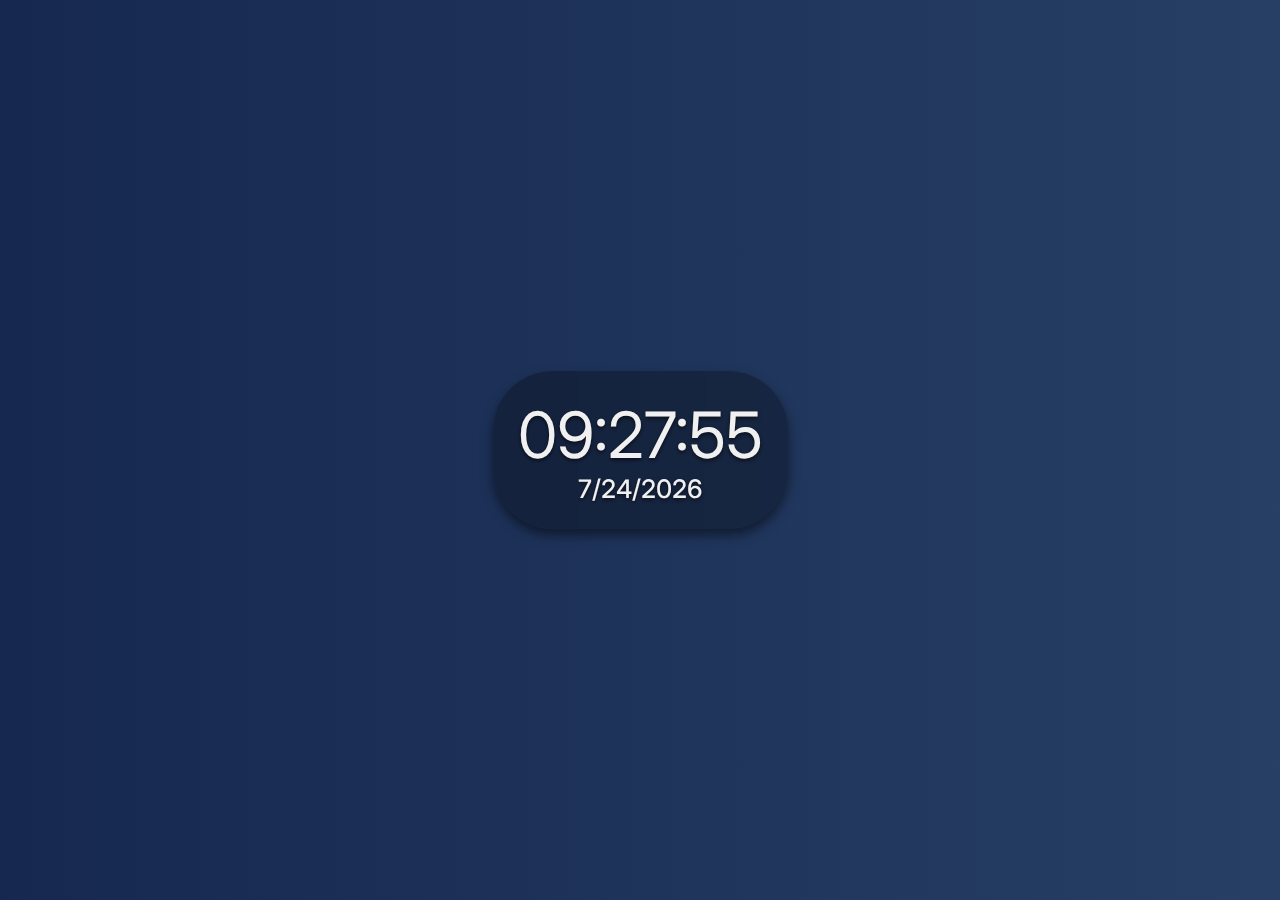
<file: study.html>
<!DOCTYPE html>
<html lang="en">
<head>
    <meta charset="UTF-8">
    <meta name="viewport" content="width=device-width, initial-scale=1.0">
    <title>Shifting Gradient Background with Interactive Clock</title>
    <link rel="preconnect" href="https://fonts.googleapis.com">
    <link rel="preconnect" href="https://fonts.gstatic.com" crossorigin>
    <link href="https://fonts.googleapis.com/css2?family=Inter:wght@400;500;600;700&display=swap" rel="stylesheet">
    <style>
        /* (Your existing CSS, plus the following additions) */
        body {
            margin: 0;
            overflow: hidden;
            height: 100vh;
            display: flex;
            justify-content: center;
            align-items: center;
            font-family: "Inter", sans-serif;
            background: linear-gradient(90deg, #162850, #2d476c, #214b50, #4a3327);
            background-size: 400% 400%;
            animation: gradientAnimation 15s ease infinite;
        }

        @keyframes gradientAnimation {
            0% { background-position: 0% 50%; }
            50% { background-position: 100% 50%; }
            100% { background-position: 0% 50%; }
        }

        #clock-container {
            position: relative;
            z-index: 2;
            display: flex;
            flex-direction: column;
            align-items: center;
        }

        #clock {
            color: #f0f0f0;
            font-size: 4em;
            padding: 25px;
            border-radius: 60px;
            background-color: rgba(0, 0, 0, 0.3);
            backdrop-filter: blur(15px);
            -webkit-backdrop-filter: blur(15px);
            text-align: center;
            box-shadow: 0 6px 12px rgba(0, 0, 0, 0.5);
            text-shadow: 0 2px 4px rgba(0, 0, 0, 0.6);
            margin-bottom: 0;
            cursor: pointer;
        }

        #date {
            font-size: 0.4em;
            font-weight: 500;
        }

        #notepad {
            background-color: rgba(0, 0, 0, 0.3);
            backdrop-filter: blur(15px);
            -webkit-backdrop-filter: blur(15px);
            padding: 20px;
            border-radius: 30px;
            box-shadow: 0 4px 8px rgba(0, 0, 0, 0.2);
            width: 80%;
            max-width: 400px;
            line-height: 1.6;
            white-space: pre-wrap;
            color: #f0f0f0;
            display: none;
            margin-top: 10px;
            border: 1px solid rgba(255, 255, 255, 0.2);
            overflow: auto;
            animation: fadeIn 0.5s ease;
            max-height: 60vh;
        }

        #notepad.active {
            display: block;
            animation: slideIn 0.5s ease forwards;
        }

        @keyframes slideIn {
            from { transform: translateY(20px); opacity: 0; }
            to { transform: translateY(0); opacity: 1; }
        }

        @keyframes fadeIn {
            from { opacity: 0; }
            to { opacity: 1; }
        }

        .task {
            display: flex;
            align-items: center;
            margin-bottom: 5px;
            position: relative;
        }

        /* Original Checkbox Styles (for tracking) */
        .task .tracking-checkbox {
            margin-right: 8px;
            cursor: pointer;
            appearance: none;
            -webkit-appearance: none;
            -moz-appearance: none;
            width: 16px;
            height: 16px;
            border: 2px solid #f0f0f0;
            border-radius: 4px;
            outline: none;
            transition: background-color 0.2s, border-color 0.2s;
            vertical-align: middle;
        }

        .task .tracking-checkbox:checked {
            background-color: #f0f0f0;
            border-color: #f0f0f0;
        }

        .task .tracking-checkbox:checked::before {
            content: '\2713';
            display: block;
            text-align: center;
            font-size: 12px;
            line-height: 16px;
            color: #333;
        }
        /* Completed Checkbox Styles */
        .task .completed-checkbox {
            margin-right: 8px;
            cursor: pointer;
            appearance: none;
            -webkit-appearance: none;
            -moz-appearance: none;
            width: 16px;
            height: 16px;
            border: 2px solid #00b894; /* Green border */
            border-radius: 4px;
            outline: none;
            transition: background-color 0.2s, border-color 0.2s;
            vertical-align: middle;
        }
        .task-checkboxes{
            display: flex;
            flex-direction: row;
        }

        .task .completed-checkbox:checked {
            background-color: #00b894; /* Green background */
            border-color: #00b894;
        }

        .task .completed-checkbox:checked::before {
            content: '\2713';
            display: block;
            text-align: center;
            font-size: 12px;
            line-height: 16px;
            color: white; /* White checkmark */
        }
        .task label {
            cursor: pointer;
            flex-grow: 1;
            font-weight: 500;
            margin: 0;
            user-select: none;
            padding-right: 24px;
        }

        .task label[contenteditable="true"] {
              display: inline-block;
              padding: 2px 5px;
              border: 1px solid transparent;
        }

        .task label[contenteditable="true"]:focus {
              outline: none;
              border-color: rgba(255, 255, 255, 0.5);
              background-color: rgba(255, 255, 255, 0.1);
              border-radius: 4px;
        }
        .delete-btn {
              position: absolute;
              right: 5px;
              top: 50%;
              transform: translateY(-50%);
              cursor: pointer;
              color: #f0f0f0;
              background-color: rgba(255, 0, 0, 0.3);
              border: none;
              border-radius: 50%;
              width: 20px;
              height: 20px;
              text-align: center;
              line-height: 20px;
              font-size: 12px;
              display: none;
              transition: background-color 0.2s;
        }

        .task:hover .delete-btn {
              display: block;
        }
        .delete-btn:hover{
              background-color: rgba(255, 0, 0, 0.6);
        }

        #add-task-btn {
              margin-top: 10px;
              padding: 8px 12px;
              background-color: rgba(255, 255, 255, 0.2);
              color: #f0f0f0;
              border: none;
              border-radius: 4px;
              cursor: pointer;
              transition: background-color 0.2s;
              display: block;
              width: 100%;
              text-align: center;
        }

        #add-task-btn:hover {
              background-color: rgba(255, 255, 255, 0.4);
        }

        .task-timer {
            margin-left: 10px;
            font-size: 0.8em;
            color: #ccc;
        }

    </style>
</head>
<body>

<div id="clock-container">
    <div id="clock">
        <div id="time"></div>
        <div id="date"></div>
    </div>
    <div id="notepad">
        <button id="add-task-btn">Add Task</button>
    </div>
</div>

<script>
const startTime = new Date(); // Record the time the page was opened

function updateClock() {
    const now = new Date();
    document.getElementById('time').textContent = now.toLocaleTimeString('en-US', { hour12: false });
    document.getElementById('date').textContent = now.toLocaleDateString('en-US');
}

function handleTaskInteraction(event) {
   // No changes here
    if (event.target.tagName === 'INPUT' && event.target.type === 'checkbox') {
        return; // Checkbox interaction is handled by its own listener
    }
    if (event.target.tagName === 'LABEL') {
        event.preventDefault();
        event.target.focus();
    }
}

function addTask(taskText = 'New Task', isTrackingChecked = false, isCompletedChecked = false, elapsedTime = 0) {
    const notepad = document.getElementById('notepad');
    const newTaskDiv = document.createElement('div');
    newTaskDiv.classList.add('task');
    newTaskDiv.addEventListener('click', handleTaskInteraction);

    // --- Checkbox Container ---
    const checkboxContainer = document.createElement('div');
    checkboxContainer.classList.add('task-checkboxes');
    newTaskDiv.appendChild(checkboxContainer);


    // --- Tracking Checkbox (Original) ---
    const trackingCheckbox = document.createElement('input');
    trackingCheckbox.type = 'checkbox';
    trackingCheckbox.classList.add('tracking-checkbox'); // Add class
    trackingCheckbox.checked = isTrackingChecked;
    trackingCheckbox.setAttribute('role', 'checkbox');
    trackingCheckbox.setAttribute('aria-checked', isTrackingChecked);
    checkboxContainer.appendChild(trackingCheckbox); // Add to container

    // --- Completed Checkbox (New) ---
    const completedCheckbox = document.createElement('input');
    completedCheckbox.type = 'checkbox';
    completedCheckbox.classList.add('completed-checkbox'); // Add class
    completedCheckbox.checked = isCompletedChecked;
    completedCheckbox.setAttribute('role', 'checkbox');
    completedCheckbox.setAttribute('aria-checked', isCompletedChecked);
        completedCheckbox.addEventListener('change', () => {
            completedCheckbox.setAttribute('aria-checked', completedCheckbox.checked);
        saveTasks();
    });
    checkboxContainer.appendChild(completedCheckbox); // Add to container


    const newLabel = document.createElement('label');
    newLabel.setAttribute('contenteditable', 'true');
    const taskId = `task-${Date.now()}`;
    newLabel.setAttribute('for', taskId);
    // trackingCheckbox.id = taskId;  // No longer needed, IDs are unique
    newLabel.textContent = taskText;
    newTaskDiv.appendChild(newLabel);

    const deleteBtn = document.createElement('button');
    deleteBtn.classList.add('delete-btn');
    deleteBtn.textContent = 'X';
    deleteBtn.setAttribute('aria-label', 'Delete task');
    deleteBtn.addEventListener('click', (event) => {
        event.stopPropagation();
        newTaskDiv.remove();
        saveTasks();
    });
    newTaskDiv.appendChild(deleteBtn);

    const timerSpan = document.createElement('span');
    timerSpan.classList.add('task-timer');
    timerSpan.textContent = formatElapsedTime(elapsedTime);
    newTaskDiv.appendChild(timerSpan);

    // Update timer on checkbox change
    trackingCheckbox.addEventListener('change', () => {
        trackingCheckbox.setAttribute('aria-checked', trackingCheckbox.checked);
        if (trackingCheckbox.checked) {
            timerSpan.dataset.startTime = Date.now() - elapsedTime;
            timerSpan.dataset.intervalId = setInterval(() => {
                const elapsed = Date.now() - parseInt(timerSpan.dataset.startTime, 10);
                timerSpan.textContent = formatElapsedTime(elapsed);
            }, 1000);
        } else {
            clearInterval(timerSpan.dataset.intervalId);
            elapsedTime = Date.now() - parseInt(timerSpan.dataset.startTime, 10);
            timerSpan.textContent = formatElapsedTime(elapsedTime);
        }
        saveTasks();
    });

    if (isTrackingChecked) {
        timerSpan.dataset.startTime = Date.now() - elapsedTime;
        timerSpan.dataset.intervalId = setInterval(() => {
            const elapsed = Date.now() - parseInt(timerSpan.dataset.startTime, 10);
            timerSpan.textContent = formatElapsedTime(elapsed);
        }, 1000);
    }

    notepad.insertBefore(newTaskDiv, document.getElementById('add-task-btn'));
    if (taskText === 'New Task') {
        newLabel.focus();
    }
}

function formatElapsedTime(milliseconds) {
    const totalSeconds = Math.floor(milliseconds / 1000);
    const hours = Math.floor(totalSeconds / 3600);
    const minutes = Math.floor((totalSeconds % 3600) / 60);
    const seconds = totalSeconds % 60;
    return `${hours.toString().padStart(2, '0')}:${minutes.toString().padStart(2, '0')}:${seconds.toString().padStart(2, '0')}`;
}
	function saveTasks() {
		const tasks = [];
		document.querySelectorAll('.task').forEach(taskDiv => {
			const trackingCheckbox = taskDiv.querySelector('.tracking-checkbox'); // Use class selector
			const completedCheckbox = taskDiv.querySelector('.completed-checkbox'); // Use class selector
			const label = taskDiv.querySelector('label');
			const timer = taskDiv.querySelector('.task-timer');
			let elapsedTime = 0;

            if (trackingCheckbox.checked) {
                elapsedTime = Date.now() - parseInt(timer.dataset.startTime, 10);
            } else if (timer.dataset.startTime) {
                elapsedTime = Date.now() - parseInt(timer.dataset.startTime, 10);
            }
            tasks.push({
                text: label.textContent,
                trackingChecked: trackingCheckbox.checked,
                completedChecked: completedCheckbox.checked, // Save completed state
                elapsedTime: elapsedTime
            });
        });
        localStorage.setItem('tasks', JSON.stringify(tasks));
    }

function loadTasks() {
    const savedTasks = localStorage.getItem('tasks');
    if (savedTasks) {
        const tasks = JSON.parse(savedTasks);
        tasks.forEach(task => {
            // Pass isCompletedChecked to addTask
            addTask(task.text, task.trackingChecked, task.completedChecked, task.elapsedTime);
        });
    }
}

// Event listeners
document.getElementById('add-task-btn').addEventListener('click', () => {
    addTask();
    saveTasks();
});

document.getElementById('clock').addEventListener('click', () => {
    document.getElementById('notepad').classList.toggle('active');
});

document.querySelectorAll('.task label').forEach(label => {
        label.addEventListener('input', saveTasks);
});

// Initial setup
updateClock();
setInterval(updateClock, 1000);
loadTasks();
</script>

</body>
</html>
</file>
